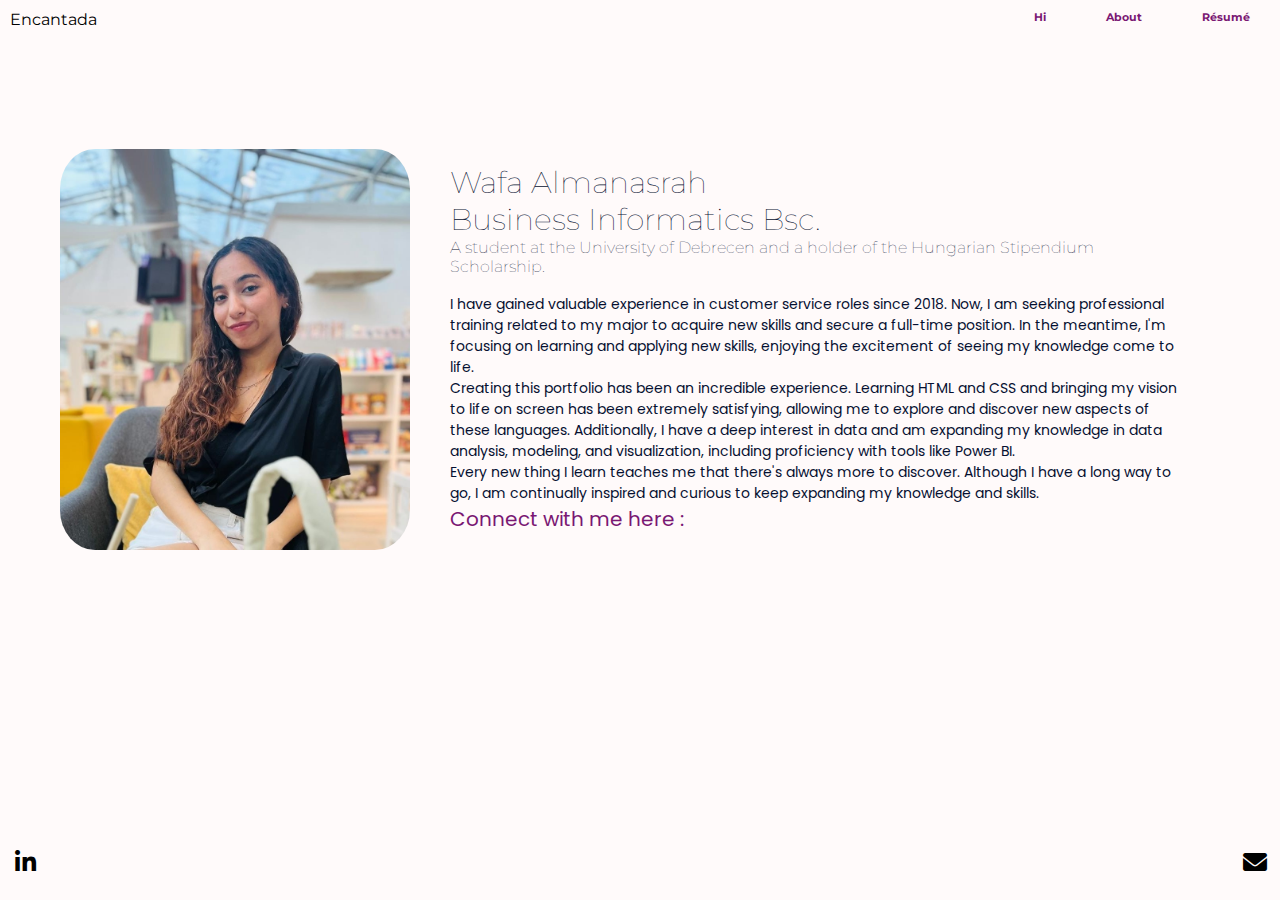
<file: aboutme.html>
<!DOCTYPE html>
<html lang="en">
<head>
    <meta charset="UTF-8">
    <meta charset="UTF-8">
    <meta name="viewport" content="width=device-width, initial-scale=1.0">
    <title>About</title>
    <link rel="stylesheet" href="abtme.css">
    <link rel="stylesheet" href="https://cdnjs.cloudflare.com/ajax/libs/font-awesome/6.0.0-beta3/css/all.min.css">



</head>



<body>
    <div class="left-text">Encantada</div>

    <nav>
            <ul class="navbar ">
                <li><a href="index.html">Hi</a></li>
                <li><a href="aboutme.html">About</a></li>
                <li><a href="CV-Wafaa.pdf" target="_blank">Résumé</a></li>
            </ul>
    </nav>




    <div class="container" >
         <img class="pic" src="WhatsApp%20Image%202024-07-22%20at%2011.25.43.jpeg" alt="Wafa"/>
         <div class="text-container">
            <h2 class="text-container "> Wafa Almanasrah<br> Business Informatics Bsc.</h2>
            <h3 class="text-container">A student at the University of Debrecen and a holder of the Hungarian Stipendium Scholarship.</h3>
            <br>
            <p class="text-container">I have gained valuable experience in customer service roles since 2018.
                Now, I am seeking professional training related to my major to acquire new skills and secure
                a full-time position. In the meantime, I'm focusing on learning and applying new skills,
                enjoying the excitement of seeing my knowledge come to life.<br> Creating this portfolio has been an incredible
                experience. Learning HTML and CSS and bringing my vision to life on screen has been extremely satisfying,
                allowing me to explore and discover new aspects of these languages. Additionally, I have a deep interest in
                data and am expanding my knowledge in data analysis, modeling, and visualization, including proficiency with tools
                like Power BI.
                <br> Every new thing I learn teaches me that there's always more to discover.
                Although I have a long way to go, I am continually inspired and curious to keep expanding
                my knowledge and skills.<br> <span style="color: #7a1873; font-size: 20px; margin-top: 20px;font-family:Poppins ">
                 Connect with me here :</span>

            </p>


    </div>
    <br>

    </div>


    <div class="social-media-links">
      <a class="character" href="https://www.linkedin.com/in/wafa-almanasrah-3a005426a/   " target="_blank">
        <i class="fab fa-linkedin-in"></i>
      </a>
      <a class="characterr" href="mailto:almanasrahwafa@outlook.com">
          <i class="fas fa-envelope"></i>
      </a>
    </div>



</body>

</html>
</file>
<file: abtme.css>
@import url('https://fonts.googleapis.com/css2?family=Poppins&family=Montserrat&display=swap');


body {
  background: snow;
  margin: 0;
  padding: 0;
  text-align: center;
}

.navbar {
  list-style-type: none;
  background-color: snow;
  overflow: hidden;
  display: flex;
  justify-content: right;
  margin: 0;
  padding: 0;
}

.navbar li {
  margin: 0 20px;
}

.navbar li a {
  display: block;
  color: #7a1873;
  text-align: center;
  font-size: 11px;
  padding: 10px 10px;
  text-decoration: none;
  font-weight: bold;
  font-family: "Montserrat";
  transition: color 0.3s;
}


.navbar li a:visited, .navbar li a:active {
    color: black;
    font-weight: bold;
}


.navbar li a:hover {
  background-color: lightpink;
}

/*
#profile-pic {
  width: 150px;
  height: auto;
  border-radius: 50%;
  display: block;
  margin-left: 100px;
  margin-bottom: 100px;
  margin-top: 0px;
  border: none;


}
*/


.pic {
  width: 350px;
  height: auto;
  display: block;
  margin-left: 60px;
  margin-bottom: 100px;
  margin-top: 100px;
  border: none;
  border-radius: 10%;
  align-items: center;


}

.container {
    display: flex;
    align-items: center;
    justify-content: left;
    margin-top: 15px;
    margin-left: 0px;
  background-size: cover;


}
/*
.container-intro {
  padding-top: 100px;
  display: flex;
  align-items: center;
}
*/



.text-container {
    max-width: 750px;
    margin-left: 20px ;
    margin-top: 0px;
    margin-bottom: 0px;
    text-align: initial;

}

.text-container h2 {
    font-size: 30px;
    font-family: "Montserrat";
    margin-bottom: 0px;
    margin-top: 0px;
    font-weight: lighter;
    text-align: left;
    color: #061031;
}

.text-container h3 {
    font-size: 16px;
    font-family: "Montserrat";
    margin-bottom: 0px;
    margin-top: 0;
    font-weight: lighter;
    text-align: initial;
    color:#061031;
}

.text-container p {
    font-size: 14px;
    font-family: "Montserrat";
    max-width: 740px;
    line-height: 1.5;
    color:#061031;
    justify-content: center;
    text-align: initial;
    margin-top: 0px;
    margin-bottom: 0px;
    font-family: "Poppins";
}


.social-media-links {
  display: flex;
  justify-content: center;
  gap: 10px;

}

.social-media-links a {
  color: #000;
  font-size: 24px;
  text-decoration: none;
  transition: color 0.3s;
}

.social-media-links a:hover {
  color: #7a1873; /* #0073e6 */
}


.left-text {
    position: absolute;
    top: 10px;
    left: 10px;
    font-size: 16px;
    color: black;
    font-family: "Montserrat";
}

.character {
    width: 50px;
    height: 50px;
    position: absolute;
    bottom: 0;
    left: 0;
    transform: translateY(0);
    animation: roll-left 2.5s cubic-bezier(0.42, 0, 0.58, 1) forwards;
}

@keyframes roll-left {
    0% {
        left: 0;
        transform: translateY(0) rotate(0deg);
    }
    100% {
        left: 50%;
        transform: translateY(0) rotate(360deg); /* Rotate 180 degrees */
    }
}

.characterr {
    width: 50px;
    height: 50px;
    position: absolute;
    bottom: 0;
    right: 0;
    transform: translateY(0);
    animation: roll-right 2.5s cubic-bezier(0.42, 0, 0.58, 1) forwards;
}

@keyframes roll-right {
    0% {
        right: 0;
        transform: translateY(0) rotate(0deg);
    }
    100% {
        right: 50%;
        transform: translateY(0) rotate(360deg);
    }
}
</file>
<file: .idea/inspectionProfiles/abtme.css>
@import url('https://fonts.googleapis.com/css2?family=Poppins&family=Montserrat&display=swap');


body {
  background: snow;
  margin: 0;
  padding: 0;
  text-align: center;
}

.navbar {
  list-style-type: none;
  background-color: snow;
  overflow: hidden;
  display: flex;
  justify-content: right;
  margin: 0;
  padding: 0;
}

.navbar li {
  margin: 0 20px;
}

.navbar li a {
  display: block;
  color: #7a1873;
  text-align: center;
  font-size: 11px;
  padding: 10px 10px;
  text-decoration: none;
  font-weight: bold;
  font-family: "Montserrat";
  transition: color 0.3s;
}


.navbar li a:visited, .navbar li a:active {
    color: black;
    font-weight: bold;
}


.navbar li a:hover {
  background-color: lightpink;
}

/*
#profile-pic {
  width: 150px;
  height: auto;
  border-radius: 50%;
  display: block;
  margin-left: 100px;
  margin-bottom: 100px;
  margin-top: 0px;
  border: none;


}
*/


.pic {
  width: 350px;
  height: auto;
  display: block;
  margin-left: 60px;
  margin-bottom: 100px;
  margin-top: 100px;
  border: none;
  border-radius: 10%;
  align-items: center;


}

.container {
    display: flex;
    align-items: center;
    justify-content: left;
    margin-top: 15px;
    margin-left: 0px;
  background-size: cover;


}
/*
.container-intro {
  padding-top: 100px;
  display: flex;
  align-items: center;
}
*/



.text-container {
    max-width: 750px;
    margin-left: 20px ;
    margin-top: 0px;
    margin-bottom: 0px;
    text-align: initial;

}

.text-container h2 {
    font-size: 30px;
    font-family: "Montserrat";
    margin-bottom: 0px;
    margin-top: 0px;
    font-weight: lighter;
    text-align: left;
    color: #061031;
}

.text-container h3 {
    font-size: 16px;
    font-family: "Montserrat";
    margin-bottom: 0px;
    margin-top: 0;
    font-weight: lighter;
    text-align: initial;
    color:#061031;
}

.text-container p {
    font-size: 14px;
    font-family: "Montserrat";
    max-width: 740px;
    line-height: 1.5;
    color:#061031;
    justify-content: center;
    text-align: initial;
    margin-top: 0px;
    margin-bottom: 0px;
    font-family: "Poppins";
}


.social-media-links {
  display: flex;
  justify-content: center;
  gap: 10px;

}

.social-media-links a {
  color: #000;
  font-size: 24px;
  text-decoration: none;
  transition: color 0.3s;
}

.social-media-links a:hover {
  color: #7a1873; /* #0073e6 */
}


.left-text {
    position: absolute;
    top: 10px;
    left: 10px;
    font-size: 16px;
    color: black;
    font-family: "Montserrat";
}

.character {
    width: 50px;
    height: 50px;
    position: absolute;
    bottom: 0;
    left: 0;
    transform: translateY(0);
    animation: roll-left 2.5s cubic-bezier(0.42, 0, 0.58, 1) forwards;
}

@keyframes roll-left {
    0% {
        left: 0;
        transform: translateY(0) rotate(0deg);
    }
    100% {
        left: 50%;
        transform: translateY(0) rotate(360deg); /* Rotate 180 degrees */
    }
}

.characterr {
    width: 50px;
    height: 50px;
    position: absolute;
    bottom: 0;
    right: 0;
    transform: translateY(0);
    animation: roll-right 2.5s cubic-bezier(0.42, 0, 0.58, 1) forwards;
}

@keyframes roll-right {
    0% {
        right: 0;
        transform: translateY(0) rotate(0deg);
    }
    100% {
        right: 50%;
        transform: translateY(0) rotate(360deg);
    }
}
</file>
